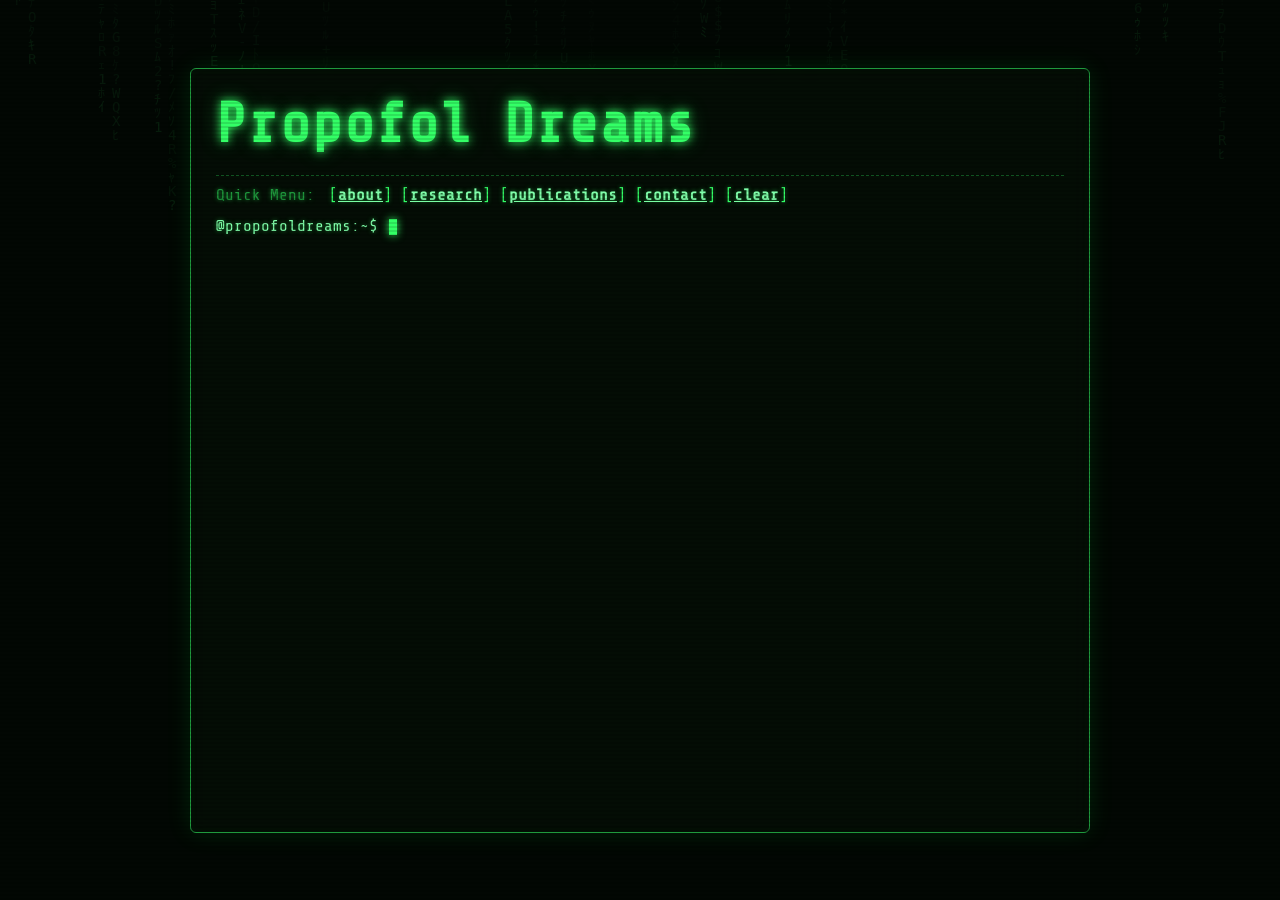
<file: index.html>
<!DOCTYPE html>
<html lang="en">
<head>
    <meta charset="UTF-8">
    <meta name="viewport" content="width=device-width, initial-scale=1.0">
    <title>propofol dreams</title>
    
    <!-- Google Fonts for styling -->
    <link rel="preconnect" href="https://fonts.googleapis.com">
    <link rel="preconnect" href="https://fonts.gstatic.com" crossorigin>
    <link href="https://fonts.googleapis.com/css2?family=Share+Tech+Mono&family=Source+Code+Pro:wght@400;700&display=swap" rel="stylesheet">
    
    <!-- Link styles -->
    <link rel="stylesheet" href="style.css">
    
    <!-- Meta tags for SEO & Theme -->
    <meta name="description" content="home of propofol dreams">
    <meta name="keywords" content="George Zhong, Propofol Dreams, Target-Controlled Infusion, TCI, Marsh Model, Anaesthesia, Environmental Sustainability">
    <meta name="theme-color" content="#030804">
</head>
<body>

    <!-- Matrix Canvas Rain Background -->
    <canvas id="matrix-canvas"></canvas>

    <!-- Scanline CRT Overlay -->
    <div class="crt-overlay"></div>

    <!-- Interactive Terminal Window (Minimalistic version) -->
    <main class="terminal-window" id="main-terminal">
        <section class="terminal-body" id="term-body">
            <!-- Output Container where prompts and content are written dynamically -->
            <div id="term-output"></div>
        </section>
    </main>

    <!-- Load editable knowledge base first, then main controller -->
    <script src="database.js"></script>
    <script src="script.js"></script>
</body>
</html>
</file>
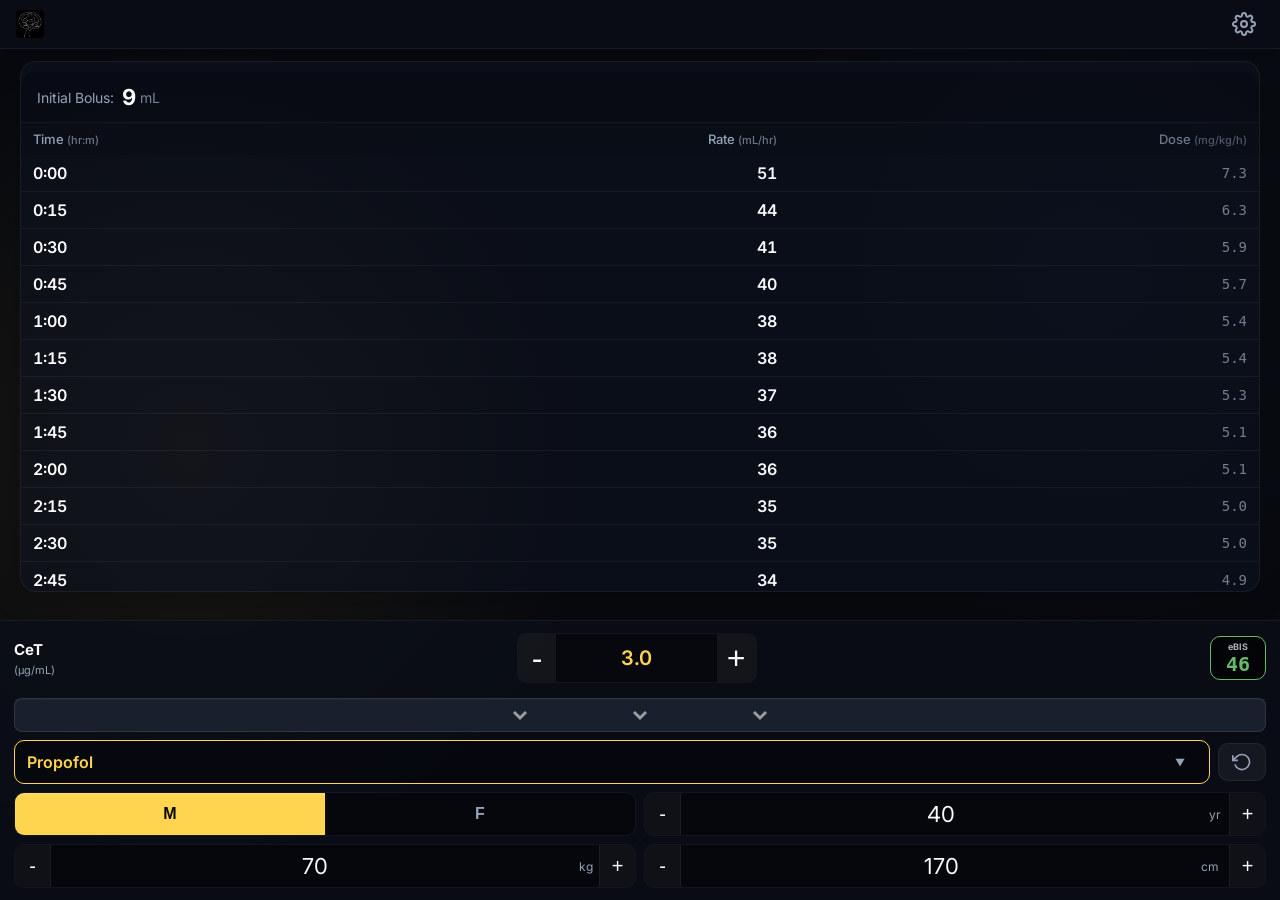
<file: index2.html>
<!DOCTYPE html>
<html lang="en">
  <head>
    <meta charset="UTF-8" />
    <meta name="viewport" content="width=device-width, initial-scale=1.0, maximum-scale=1.0, user-scalable=no" />
    <title>Propofol Dreams</title>
    <meta name="apple-mobile-web-app-capable" content="yes">
    <meta name="apple-mobile-web-app-status-bar-style" content="black-translucent">
    <meta name="theme-color" content="#000000">
    <link rel="apple-touch-icon" href="/icon.png">
    <link href="https://fonts.googleapis.com/css2?family=Inter:wght@400;500;600;700&display=swap" rel="stylesheet">
    <script type="module" crossorigin src="/assets/index-Unuz4Ajq.js"></script>
    <link rel="stylesheet" crossorigin href="/assets/index-Cn3MwEmB.css">
  <link rel="manifest" href="/manifest.webmanifest"><script id="vite-plugin-pwa:register-sw" src="/registerSW.js"></script></head>
  <body style="height: 100dvh;">
    <div id="app" class="app-container" style="height: 100dvh;">
      
      <!-- Top Nav -->
      <div class="top-nav glass-panel" style="padding: 4px 16px;">
        <img src="/brain_tree_logo.png" onerror="this.src='/icon.png'" alt="Propofol Dreams" style="height: 28px; border-radius: 4px;">
        <button id="settings-btn" class="icon-btn" aria-label="Settings">
          <svg viewBox="0 0 24 24" width="24" height="24" stroke="currentColor" stroke-width="2" fill="none" stroke-linecap="round" stroke-linejoin="round">
            <circle cx="12" cy="12" r="3"></circle>
            <path d="M19.4 15a1.65 1.65 0 0 0 .33 1.82l.06.06a2 2 0 0 1 0 2.83 2 2 0 0 1-2.83 0l-.06-.06a1.65 1.65 0 0 0-1.82-.33 1.65 1.65 0 0 0-1 1.51V21a2 2 0 0 1-2 2 2 2 0 0 1-2-2v-.09A1.65 1.65 0 0 0 9 19.4a1.65 1.65 0 0 0-1.82.33l-.06.06a2 2 0 0 1-2.83 0 2 2 0 0 1 0-2.83l.06-.06a1.65 1.65 0 0 0 .33-1.82 1.65 1.65 0 0 0-1.51-1H3a2 2 0 0 1-2-2 2 2 0 0 1 2-2h.09A1.65 1.65 0 0 0 4.6 9a1.65 1.65 0 0 0-.33-1.82l-.06-.06a2 2 0 0 1 0-2.83 2 2 0 0 1 2.83 0l.06.06a1.65 1.65 0 0 0 1.82.33H9a1.65 1.65 0 0 0 1-1.51V3a2 2 0 0 1 2-2 2 2 0 0 1 2 2v.09a1.65 1.65 0 0 0 1 1.51 1.65 1.65 0 0 0 1.82-.33l.06-.06a2 2 0 0 1 2.83 0 2 2 0 0 1 0 2.83l-.06.06a1.65 1.65 0 0 0-.33 1.82V9a1.65 1.65 0 0 0 1.51 1H21a2 2 0 0 1 2 2 2 2 0 0 1-2 2h-.09a1.65 1.65 0 0 0-1.51 1z"></path>
          </svg>
        </button>
      </div>

      <!-- Main Results Display Area -->
      <main id="main-content">
        <!-- TCI Results -->
        <div id="tci-view" class="view active fade-in">
          <div class="card glass-card result-card p-0">
            <div class="top-stat-row">
              <div class="bolus-stat">
                <span class="label">Initial Bolus:</span>
                <span class="value highlight" id="res-tci-bolus">--</span>
                <span class="unit">mL</span>
              </div>
            </div>
            <div class="table-container">
              <table id="tci-table">
                <thead>
                  <tr>
                    <th>Time <span class="unit-xs">(hr:m)</span></th>
                    <th class="right-align">Rate <span class="unit-xs">(mL/hr)</span></th>
                    <th class="right-align weight-rate-col" style="opacity: 0.7; font-weight: 500;">Dose <span id="tci-weight-rate-unit" class="unit-xs"></span></th>
                  </tr>
                </thead>
                <tbody id="tci-table-body">
                  <!-- JS rows -->
                </tbody>
              </table>
            </div>
          </div>
        </div>
      </main>

      <!-- Bottom Input Panel in Flex Flow -->
      <div class="bottom-panel glass-panel">
        
        <!-- Target Input AT TOP -->
        <div class="mode-inputs">
          <div class="input-group inline-group" style="margin-bottom: 6px;">
            <div class="target-label-col" style="min-width: 32px; display: flex; flex-direction: column; align-items: flex-start; justify-content: center; margin-right: 8px;">
              <span id="target-label-main" style="font-weight: 700; font-size: 15px;">CeT</span>
              <span id="target-label-unit" class="unit-text" style="font-size: 11px;">(µg/mL)</span>
            </div>
            <div class="stepper lg-stepper" style="flex: 1;">
              <button class="step-btn minus-btn" data-target="shared-target" data-step="0.1">-</button>
              <input type="number" id="shared-target" step="0.1" min="0.1" max="20.0" value="3.0" style="width: 100%; box-sizing: border-box; text-align: center;">
              <button class="step-btn plus-btn" data-target="shared-target" data-step="0.1">+</button>
            </div>
            <div class="target-ebis-col ebis-monitor-card" id="target-ebis-col" style="visibility: hidden; display: flex; flex-direction: column; justify-content: center; align-items: center; min-width: 56px; height: 44px; padding: 4px;">
              <span class="ebis-title" style="font-size: 9px; font-weight: 700; opacity: 0.7;">eBIS</span>
              <span id="target-ebis-value" class="ebis-value" style="font-size: 20px; font-weight: 800; font-family: monospace;">-</span>
            </div>
          </div>
        </div>

        <hr class="panel-divider" id="patient-divider">

        <!-- Patient Detail Grid -->
        <div id="patient-grid">
          <button id="btn-minimize-patient" class="minimize-bar-btn" aria-label="Minimize Patient Form">
            <div style="display:flex; gap:96px; align-items:center; opacity:0.9;">
              <svg viewBox="0 0 24 24" width="24" height="24" stroke="#aaaaaa" stroke-width="3" fill="none"><polyline points="6 9 12 15 18 9"></polyline></svg>
              <svg viewBox="0 0 24 24" width="24" height="24" stroke="#aaaaaa" stroke-width="3" fill="none"><polyline points="6 9 12 15 18 9"></polyline></svg>
              <svg viewBox="0 0 24 24" width="24" height="24" stroke="#aaaaaa" stroke-width="3" fill="none"><polyline points="6 9 12 15 18 9"></polyline></svg>
            </div>
          </button>
          
          <div class="inline-group" style="display:flex; margin-top:8px; margin-bottom:8px; gap:8px;">
            <div class="input-group condensed-input drug-select" id="tci-drug-container" style="flex:1;">
              <div class="select-wrapper" style="flex:1; width:100%; display:flex; align-items:center;">
              <select id="tci-drug" style="background:transparent; border:none; padding: 0 36px 0 0; height:100%; width:100%; text-overflow:ellipsis; white-space:nowrap; overflow:hidden;">
                <option value="propofol">Propofol</option>
                <option value="remifentanil">Remifentanil</option>
                <option value="dexmedetomidine">Dexmedetomidine</option>
                <option value="remimazolam">RemiMAZolam</option>
              </select>
            </div>
            </div>
            <button id="btn-reset-patient" class="icon-btn" aria-label="Reset Patient Info" style="background: rgba(255,255,255,0.05); border-radius: 10px; width:48px; border: 1px solid var(--border);">
              <svg viewBox="0 0 24 24" width="20" height="20" stroke="currentColor" stroke-width="2" fill="none"><polyline points="1 4 1 10 7 10"></polyline><path d="M3.51 15a9 9 0 1 0 2.13-9.36L1 10"></path></svg>
            </button>
          </div>

          <div class="patient-grid-layout">
            <div class="sex-toggle" id="sex-toggle">
               <button class="sex-btn active" data-val="Male">M</button>
               <button class="sex-btn" data-val="Female">F</button>
               <input type="hidden" id="pat-sex" value="Male">
            </div>
            
            <div class="condensed-input stepper">
              <button class="step-btn minus-btn" data-target="pat-age" aria-label="Decrease age">-</button>
              <input type="number" id="pat-age" value="40" min="1" max="120">
              <div class="input-unit">yr</div>
              <button class="step-btn plus-btn" data-target="pat-age" aria-label="Increase age">+</button>
            </div>

            <div class="condensed-input stepper">
              <button class="step-btn minus-btn" data-target="pat-weight" aria-label="Decrease weight">-</button>
              <input type="number" id="pat-weight" value="70" min="10" max="300">
              <div class="input-unit" style="width:20px;">kg</div>
              <button class="step-btn plus-btn" data-target="pat-weight" aria-label="Increase weight">+</button>
            </div>

            <div class="condensed-input stepper">
              <button class="step-btn minus-btn" data-target="pat-height" aria-label="Decrease height">-</button>
              <input type="number" id="pat-height" value="170" min="50" max="250">
              <div class="input-unit" style="display: flex; align-items: center; gap: 4px; width: auto; min-width: 28px; padding-right: 8px; white-space: nowrap;">
                <span id="age-ped-badge" class="ped-badge" style="display: none; cursor: pointer;" title="Paediatric Mode - Click to set 50th centile height">🧸</span>
                <span>cm</span>
              </div>
              <button class="step-btn plus-btn" data-target="pat-height" aria-label="Increase height">+</button>
            </div>
          </div>
        </div>

        <!-- Patient Summary (condensed horizontal strip) -->
        <div id="patient-summary" class="patient-summary bg-elevated" style="display: none;">
          <span id="pat-summary-text"></span>
          <button id="btn-edit-patient" class="icon-btn expand-btn">
            <svg viewBox="0 0 24 24" width="24" height="24" stroke="currentColor" stroke-width="2" fill="none"><polyline points="18 15 12 9 6 15"></polyline></svg>
          </button>
        </div>

      </div>

      <!-- Settings Overlay -->
      <div id="settings-overlay" class="overlay">
        <div class="modal glass-modal">
          <div class="modal-header">
            <h2>Settings</h2>
            <button id="close-settings" class="icon-btn">
              <svg viewBox="0 0 24 24" width="24" height="24" stroke="currentColor" stroke-width="2" fill="none"><line x1="18" y1="6" x2="6" y2="18"></line><line x1="6" y1="6" x2="18" y2="18"></line></svg>
            </button>
          </div>
          <div class="modal-body">
            <div class="settings-section">
              <h3>Drug Concentrations</h3>
              <div class="input-group inline-group">
                <label>Propofol (mg/mL)</label>
                <div class="select-wrapper inline-select">
                  <select id="set-conc-propofol">
                    <option value="10" selected>10</option>
                    <option value="20">20</option>
                  </select>
                </div>
              </div>
              <div class="input-group inline-group">
                <label>Remifentanil (µg/mL)</label>
                <div class="select-wrapper inline-select">
                  <select id="set-conc-remi">
                    <option value="20">20</option>
                    <option value="40">40</option>
                    <option value="50" selected>50</option>
                  </select>
                </div>
              </div>
              <div class="input-group inline-group">
                <label>Dexmedetomidine (µg/mL)</label>
                <div class="select-wrapper inline-select">
                  <select id="set-conc-dex">
                    <option value="4" selected>4</option>
                  </select>
                </div>
              </div>
              <div class="input-group inline-group">
                <label>RemiMAZolam (mg/mL)</label>
                <div class="select-wrapper inline-select">
                  <select id="set-conc-remimaz">
                    <option value="1" selected>1</option>
                    <option value="2">2</option>
                  </select>
                </div>
              </div>
            </div>
            <div class="settings-section mt-16">
              <h3>System</h3>
              <div class="input-group inline-group">
                <label>Time Step (s)</label>
                <input type="number" id="set-time-step" value="10" min="1" max="60">
              </div>
              <div class="input-group inline-group">
                <label>Max Rate (mL/hr)</label>
                <input type="number" id="set-max-rate" value="1200" min="100" max="9999">
              </div>
            </div>
          </div>
        </div>
      </div>
      
      <!-- Time Sync Overlay -->
      <div id="time-overlay" class="overlay">
        <div class="modal glass-modal">
          <div class="modal-header">
            <h2>Set Clock Time</h2>
            <button id="close-time-modal" class="icon-btn">
              <svg viewBox="0 0 24 24" width="24" height="24" stroke="currentColor" stroke-width="2" fill="none"><line x1="18" y1="6" x2="6" y2="18"></line><line x1="6" y1="6" x2="18" y2="18"></line></svg>
            </button>
          </div>
          <div class="modal-body">
            <p style="color:var(--text-muted); font-size:14px; margin-bottom:16px;">Sync infusion time to real-world clock time</p>
            <div class="input-group">
              <input type="time" id="sync-time-input" style="font-size:24px; padding:12px; height:56px; text-align:center; width:100%; box-sizing:border-box;">
            </div>
            <input type="hidden" id="sync-time-row-elapsed">
            <div style="display:flex; justify-content:space-between; margin-top:20px; gap:12px;">
              <button id="btn-clear-time" class="mode-btn" style="background:rgba(255,0,0,0.1); color:#ff6b6b; flex:1;">Clear Sync</button>
              <button id="btn-sync-time" class="mode-btn active" style="flex:1;">Sync Time</button>
            </div>
          </div>
        </div>
      </div>
      
      <!-- Paediatric Height Assist Overlay -->
      <div id="ped-overlay" class="overlay">
        <div class="modal glass-modal">
          <div class="modal-header">
            <h2>Paediatric Height Assist</h2>
            <button id="close-ped-modal" class="icon-btn" aria-label="Close Assistant">
              <svg viewBox="0 0 24 24" width="24" height="24" stroke="currentColor" stroke-width="2" fill="none"><line x1="18" y1="6" x2="6" y2="18"></line><line x1="6" y1="6" x2="18" y2="18"></line></svg>
            </button>
          </div>
          <div class="modal-body">
            <p style="color:var(--text-main); font-size:14px; margin-bottom:12px; line-height: 1.5;">
              Would you like to adjust the patient's height to the <strong>50th centile</strong> for a <span id="ped-modal-sex" style="font-weight:700; color:var(--accent-color);">male</span> child of <span id="ped-modal-age" style="font-weight:700; color:var(--accent-color);">10</span> years?
            </p>
            <p style="color:var(--text-muted); font-size:13px; margin-bottom:20px;">
              Estimated Height: <strong id="ped-modal-height-est" style="color:#ffffff; font-size: 16px; font-family: monospace;">138</strong> cm
            </p>
            <div style="display:flex; justify-content:space-between; gap:12px; margin-top:20px;">
              <button id="btn-cancel-ped" class="mode-btn" style="flex:1; border: 1px solid var(--border); border-radius: 8px;">Cancel</button>
              <button id="btn-apply-ped" class="mode-btn active" style="flex:1; border-radius: 8px;">Apply Height</button>
            </div>
          </div>
        </div>
      </div>
      
      <!-- No Info Overlay needed in TCI Mode currently -->


    <!-- Force Offline Cache Reset & Import main -->
  </body>
</html>
</file>
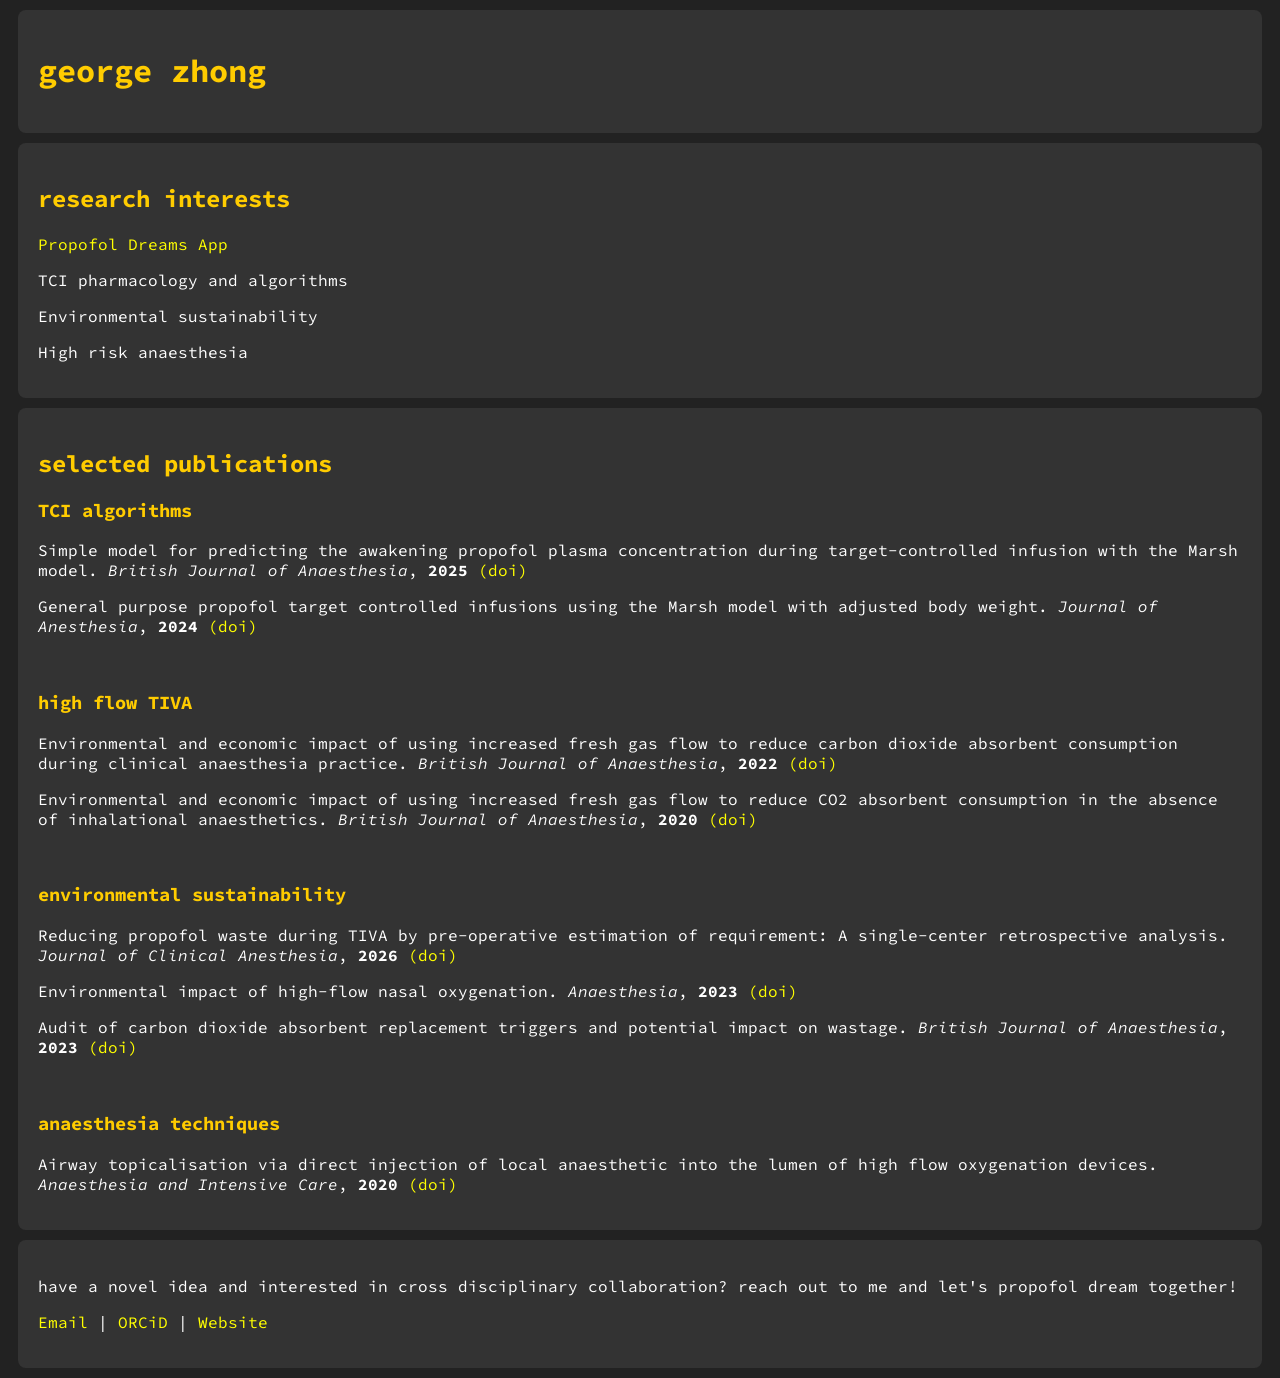
<file: index3.html>
<!DOCTYPE html>
<html lang="en">
<head>
    <meta charset="UTF-8">
    <meta name="viewport" content="width=device-width, initial-scale=1.0">
    <title>Propofol Dreams</title>

    <!-- Dark mode styles -->
    <style>
        
        @font-face {
  font-family: 'F56regular';
  src: url('F5.6-Regular.woff2') format('woff2'),
       url('F5.6-Regular.woff') format('woff'),
       url('F5.6-Regular.eot') format('eot');
  /* Add more formats if needed */
}

        
        body {
            background-color: #222;
            color: #fff;
            font-family: 'Source Code Pro', monospace;
        }
        header, section, footer {
            background-color: #333;
            padding: 20px;
            margin: 10px;
            border-radius: 8px;
        }
        h1, h2, h3, h4, h5, h6 {
            color: #ffcc00;
        }
        
        a:link {
  color: yellow;
  background-color: transparent;
  text-decoration: none;
}

a:visited {
  color: orange;
  background-color: transparent;
  text-decoration: none;
}

a:hover {
  color: #ffcc00;
  background-color: transparent;
  text-decoration: underline;
}

a:active {
  color: yellow;
  background-color: transparent;
  text-decoration: underline;
}

        
    </style>

    <!-- Include Inconsolata font -->

    <link href="https://fonts.googleapis.com/css2?family=Source+Code+Pro&display=swap" rel="stylesheet">

</head>
<body>

    <header>
        <h1>george zhong</h1>
    </header>

    <section>
        <h2>research interests</h2>
        <p><a href = "https://app.propofoldreams.org/">Propofol Dreams App</a></p>
        <p>TCI pharmacology and algorithms</p>
        <p>Environmental sustainability</p>
        <p>High risk anaesthesia</p>
        <!-- Add more education details as needed -->
    </section>


    <section>
        <h2>selected publications</h2>
        
<div class="publication">
    <h3>TCI algorithms</h3>
    <p>Simple model for predicting the awakening propofol plasma concentration during target-controlled infusion with the Marsh model. <i>British Journal of Anaesthesia</i>, <b>2025</b> <a href = "https://doi.org/10.1016/j.bja.2025.01.007">(doi)</a></p>
    <p>General purpose propofol target controlled infusions using the Marsh model with adjusted body weight. <i>Journal of Anesthesia</i>, <b>2024</b> <a href = "https://doi.org/10.1007/s00540-024-03312-w">(doi)</a></p>
</div>
<br>
        
<div class="publication">
    <h3>high flow TIVA</h3>
    <p>Environmental and economic impact of using increased fresh gas flow to reduce carbon dioxide absorbent consumption during clinical anaesthesia practice. <i>British Journal of Anaesthesia</i>, <b>2022</b> <a href = "https://doi.org/10.1016/j.bja.2022.09.003">(doi)</a></p>
    <p>Environmental and economic impact of using increased fresh gas flow to reduce CO2 absorbent consumption in the absence of inhalational anaesthetics. <i>British Journal of Anaesthesia</i>, <b>2020</b> <a href = "https://doi.org/10.1016/j.bja.2020.07.043">(doi)</a></p>
</div>
        <br>
    
<div class="publication">
    <h3>environmental sustainability</h3>
    <p>Reducing propofol waste during TIVA by pre-operative estimation of requirement: A single-center retrospective analysis. <i>Journal of Clinical Anesthesia</i>, <b>2026</b> <a href = "https://doi.org/10.1016/j.jclinane.2026.112160">(doi)</a></p>
    <p>Environmental impact of high-flow nasal oxygenation. <i>Anaesthesia</i>, <b>2023</b> <a href = "https://doi.org/10.1111/anae.15963">(doi)</a></p>
    <p>Audit of carbon dioxide absorbent replacement triggers and potential impact on wastage. <i>British Journal of Anaesthesia</i>, <b>2023</b> <a href = "https://doi.org/10.1016/j.bja.2023.11.031">(doi)</a></p>
</div>
<br>
<div class="publication">
    <h3>anaesthesia techniques</h3>
    <p>Airway topicalisation via direct injection of local anaesthetic into the lumen of high flow oxygenation devices. <i>Anaesthesia and Intensive Care</i>, <b>2020</b> <a href = "https://doi.org/10.1177/0310057x20946049">(doi)</a></p>
</div>
    </section>

    <footer>
        <p>have a novel idea and interested in cross disciplinary collaboration? reach out to me and let's propofol dream together!</p>
        <p><a href="mailto:george@propofoldreams.org">Email</a> | <a href = "https://orcid.org/0000-0003-0286-4606">ORCiD</a> | <a href = "https://propofoldreams.org">Website</a></p>
    </footer>

</body>
</html>
</file>
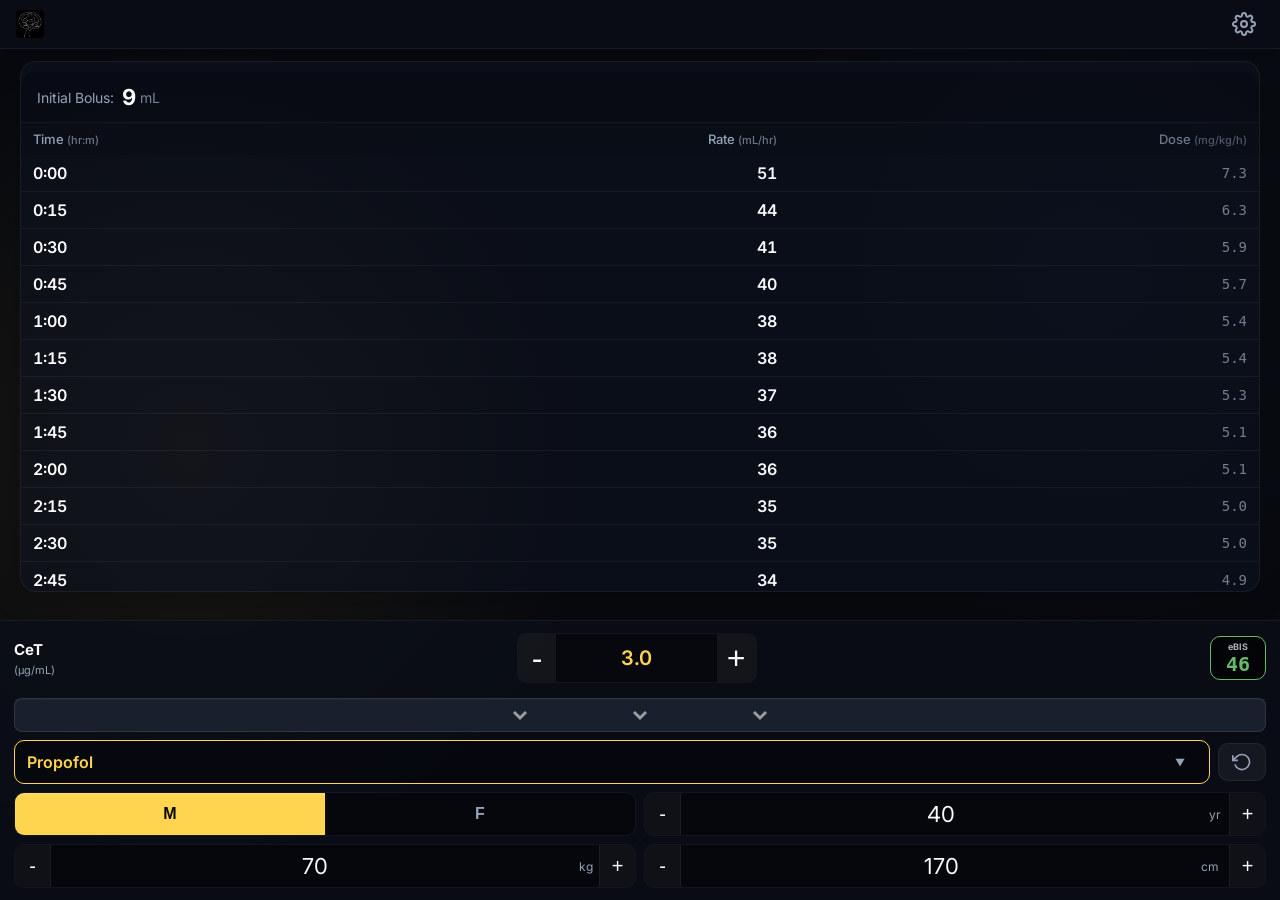
<file: tci.html>
<!DOCTYPE html>
<html lang="en">
  <head>
    <meta charset="UTF-8" />
    <meta name="viewport" content="width=device-width, initial-scale=1.0, maximum-scale=1.0, user-scalable=no" />
    <title>Propofol Dreams TCI Mode</title>
    <meta name="apple-mobile-web-app-capable" content="yes">
    <meta name="apple-mobile-web-app-status-bar-style" content="black-translucent">
    <meta name="theme-color" content="#000000">
    <link rel="apple-touch-icon" href="/icon.png">
    <link href="https://fonts.googleapis.com/css2?family=Inter:wght@400;500;600;700&display=swap" rel="stylesheet">
    <script type="module" crossorigin src="/assets/index-Unuz4Ajq.js"></script>
    <link rel="stylesheet" crossorigin href="/assets/index-Cn3MwEmB.css">
  <link rel="manifest" href="/manifest.webmanifest"><script id="vite-plugin-pwa:register-sw" src="/registerSW.js"></script></head>
  <body style="height: 100dvh;">
    <div id="app" class="app-container" style="height: 100dvh;">
      
      <!-- Top Nav -->
      <div class="top-nav glass-panel" style="padding: 4px 16px;">
        <img src="/brain_tree_logo.png" onerror="this.src='/icon.png'" alt="Propofol Dreams" style="height: 28px; border-radius: 4px;">
        <button id="settings-btn" class="icon-btn" aria-label="Settings">
          <svg viewBox="0 0 24 24" width="24" height="24" stroke="currentColor" stroke-width="2" fill="none" stroke-linecap="round" stroke-linejoin="round">
            <circle cx="12" cy="12" r="3"></circle>
            <path d="M19.4 15a1.65 1.65 0 0 0 .33 1.82l.06.06a2 2 0 0 1 0 2.83 2 2 0 0 1-2.83 0l-.06-.06a1.65 1.65 0 0 0-1.82-.33 1.65 1.65 0 0 0-1 1.51V21a2 2 0 0 1-2 2 2 2 0 0 1-2-2v-.09A1.65 1.65 0 0 0 9 19.4a1.65 1.65 0 0 0-1.82.33l-.06.06a2 2 0 0 1-2.83 0 2 2 0 0 1 0-2.83l.06-.06a1.65 1.65 0 0 0 .33-1.82 1.65 1.65 0 0 0-1.51-1H3a2 2 0 0 1-2-2 2 2 0 0 1 2-2h.09A1.65 1.65 0 0 0 4.6 9a1.65 1.65 0 0 0-.33-1.82l-.06-.06a2 2 0 0 1 0-2.83 2 2 0 0 1 2.83 0l.06.06a1.65 1.65 0 0 0 1.82.33H9a1.65 1.65 0 0 0 1-1.51V3a2 2 0 0 1 2-2 2 2 0 0 1 2 2v.09a1.65 1.65 0 0 0 1 1.51 1.65 1.65 0 0 0 1.82-.33l.06-.06a2 2 0 0 1 2.83 0 2 2 0 0 1 0 2.83l-.06.06a1.65 1.65 0 0 0-.33 1.82V9a1.65 1.65 0 0 0 1.51 1H21a2 2 0 0 1 2 2 2 2 0 0 1-2 2h-.09a1.65 1.65 0 0 0-1.51 1z"></path>
          </svg>
        </button>
      </div>

      <!-- Main Results Display Area -->
      <main id="main-content">
        <!-- TCI Results -->
        <div id="tci-view" class="view active fade-in">
          <div class="card glass-card result-card p-0">
            <div class="top-stat-row">
              <div class="bolus-stat">
                <span class="label">Initial Bolus:</span>
                <span class="value highlight" id="res-tci-bolus">--</span>
                <span class="unit">mL</span>
              </div>
            </div>
            <div class="table-container">
              <table id="tci-table">
                <thead>
                  <tr>
                    <th>Time <span class="unit-xs">(hr:m)</span></th>
                    <th class="right-align">Rate <span class="unit-xs">(mL/hr)</span></th>
                    <th class="right-align weight-rate-col" style="opacity: 0.7; font-weight: 500;">Dose <span id="tci-weight-rate-unit" class="unit-xs"></span></th>
                  </tr>
                </thead>
                <tbody id="tci-table-body">
                  <!-- JS rows -->
                </tbody>
              </table>
            </div>
          </div>
        </div>
      </main>

      <!-- Bottom Input Panel in Flex Flow -->
      <div class="bottom-panel glass-panel">
        
        <!-- Target Input AT TOP -->
        <div class="mode-inputs">
          <div class="input-group inline-group" style="margin-bottom: 6px;">
            <div class="target-label-col" style="min-width: 32px; display: flex; flex-direction: column; align-items: flex-start; justify-content: center; margin-right: 8px;">
              <span id="target-label-main" style="font-weight: 700; font-size: 15px;">CeT</span>
              <span id="target-label-unit" class="unit-text" style="font-size: 11px;">(µg/mL)</span>
            </div>
            <div class="stepper lg-stepper" style="flex: 1;">
              <button class="step-btn minus-btn" data-target="shared-target" data-step="0.1">-</button>
              <input type="number" id="shared-target" step="0.1" min="0.1" max="20.0" value="3.0" style="width: 100%; box-sizing: border-box; text-align: center;">
              <button class="step-btn plus-btn" data-target="shared-target" data-step="0.1">+</button>
            </div>
            <div class="target-ebis-col ebis-monitor-card" id="target-ebis-col" style="visibility: hidden; display: flex; flex-direction: column; justify-content: center; align-items: center; min-width: 56px; height: 44px; padding: 4px;">
              <span class="ebis-title" style="font-size: 9px; font-weight: 700; opacity: 0.7;">eBIS</span>
              <span id="target-ebis-value" class="ebis-value" style="font-size: 20px; font-weight: 800; font-family: monospace;">-</span>
            </div>
          </div>
        </div>

        <hr class="panel-divider" id="patient-divider">

        <!-- Patient Detail Grid -->
        <div id="patient-grid">
          <button id="btn-minimize-patient" class="minimize-bar-btn" aria-label="Minimize Patient Form">
            <div style="display:flex; gap:96px; align-items:center; opacity:0.9;">
              <svg viewBox="0 0 24 24" width="24" height="24" stroke="#aaaaaa" stroke-width="3" fill="none"><polyline points="6 9 12 15 18 9"></polyline></svg>
              <svg viewBox="0 0 24 24" width="24" height="24" stroke="#aaaaaa" stroke-width="3" fill="none"><polyline points="6 9 12 15 18 9"></polyline></svg>
              <svg viewBox="0 0 24 24" width="24" height="24" stroke="#aaaaaa" stroke-width="3" fill="none"><polyline points="6 9 12 15 18 9"></polyline></svg>
            </div>
          </button>
          
          <div class="inline-group" style="display:flex; margin-top:8px; margin-bottom:8px; gap:8px;">
            <div class="input-group condensed-input drug-select" id="tci-drug-container" style="flex:1;">
              <div class="select-wrapper" style="flex:1; width:100%; display:flex; align-items:center;">
              <select id="tci-drug" style="background:transparent; border:none; padding: 0 36px 0 0; height:100%; width:100%; text-overflow:ellipsis; white-space:nowrap; overflow:hidden;">
                <option value="propofol">Propofol</option>
                <option value="remifentanil">Remifentanil</option>
                <option value="dexmedetomidine">Dexmedetomidine</option>
                <option value="remimazolam">RemiMAZolam</option>
              </select>
            </div>
            </div>
            <button id="btn-reset-patient" class="icon-btn" aria-label="Reset Patient Info" style="background: rgba(255,255,255,0.05); border-radius: 10px; width:48px; border: 1px solid var(--border);">
              <svg viewBox="0 0 24 24" width="20" height="20" stroke="currentColor" stroke-width="2" fill="none"><polyline points="1 4 1 10 7 10"></polyline><path d="M3.51 15a9 9 0 1 0 2.13-9.36L1 10"></path></svg>
            </button>
          </div>

          <div class="patient-grid-layout">
            <div class="sex-toggle" id="sex-toggle">
               <button class="sex-btn active" data-val="Male">M</button>
               <button class="sex-btn" data-val="Female">F</button>
               <input type="hidden" id="pat-sex" value="Male">
            </div>
            
            <div class="condensed-input stepper">
              <button class="step-btn minus-btn" data-target="pat-age" aria-label="Decrease age">-</button>
              <input type="number" id="pat-age" value="40" min="1" max="120">
              <div class="input-unit">yr</div>
              <button class="step-btn plus-btn" data-target="pat-age" aria-label="Increase age">+</button>
            </div>

            <div class="condensed-input stepper">
              <button class="step-btn minus-btn" data-target="pat-weight" aria-label="Decrease weight">-</button>
              <input type="number" id="pat-weight" value="70" min="10" max="300">
              <div class="input-unit" style="width:20px;">kg</div>
              <button class="step-btn plus-btn" data-target="pat-weight" aria-label="Increase weight">+</button>
            </div>

            <div class="condensed-input stepper">
              <button class="step-btn minus-btn" data-target="pat-height" aria-label="Decrease height">-</button>
              <input type="number" id="pat-height" value="170" min="50" max="250">
              <div class="input-unit" style="display: flex; align-items: center; gap: 4px; width: auto; min-width: 28px; padding-right: 8px; white-space: nowrap;">
                <span id="age-ped-badge" class="ped-badge" style="display: none; cursor: pointer;" title="Paediatric Mode - Click to set 50th centile height">🧸</span>
                <span>cm</span>
              </div>
              <button class="step-btn plus-btn" data-target="pat-height" aria-label="Increase height">+</button>
            </div>
          </div>
        </div>

        <!-- Patient Summary (condensed horizontal strip) -->
        <div id="patient-summary" class="patient-summary bg-elevated" style="display: none;">
          <span id="pat-summary-text"></span>
          <button id="btn-edit-patient" class="icon-btn expand-btn">
            <svg viewBox="0 0 24 24" width="24" height="24" stroke="currentColor" stroke-width="2" fill="none"><polyline points="18 15 12 9 6 15"></polyline></svg>
          </button>
        </div>

      </div>

      <!-- Settings Overlay -->
      <div id="settings-overlay" class="overlay">
        <div class="modal glass-modal">
          <div class="modal-header">
            <h2>Settings</h2>
            <button id="close-settings" class="icon-btn">
              <svg viewBox="0 0 24 24" width="24" height="24" stroke="currentColor" stroke-width="2" fill="none"><line x1="18" y1="6" x2="6" y2="18"></line><line x1="6" y1="6" x2="18" y2="18"></line></svg>
            </button>
          </div>
          <div class="modal-body">
            <div class="settings-section">
              <h3>Drug Concentrations</h3>
              <div class="input-group inline-group">
                <label>Propofol (mg/mL)</label>
                <div class="select-wrapper inline-select">
                  <select id="set-conc-propofol">
                    <option value="10" selected>10</option>
                    <option value="20">20</option>
                  </select>
                </div>
              </div>
              <div class="input-group inline-group">
                <label>Remifentanil (µg/mL)</label>
                <div class="select-wrapper inline-select">
                  <select id="set-conc-remi">
                    <option value="20">20</option>
                    <option value="40">40</option>
                    <option value="50" selected>50</option>
                  </select>
                </div>
              </div>
              <div class="input-group inline-group">
                <label>Dexmedetomidine (µg/mL)</label>
                <div class="select-wrapper inline-select">
                  <select id="set-conc-dex">
                    <option value="4" selected>4</option>
                  </select>
                </div>
              </div>
              <div class="input-group inline-group">
                <label>RemiMAZolam (mg/mL)</label>
                <div class="select-wrapper inline-select">
                  <select id="set-conc-remimaz">
                    <option value="1" selected>1</option>
                    <option value="2">2</option>
                  </select>
                </div>
              </div>
            </div>
            <div class="settings-section mt-16">
              <h3>System</h3>
              <div class="input-group inline-group">
                <label>Time Step (s)</label>
                <input type="number" id="set-time-step" value="10" min="1" max="60">
              </div>
              <div class="input-group inline-group">
                <label>Max Rate (mL/hr)</label>
                <input type="number" id="set-max-rate" value="1200" min="100" max="9999">
              </div>
            </div>
          </div>
        </div>
      </div>
      
      <!-- Time Sync Overlay -->
      <div id="time-overlay" class="overlay">
        <div class="modal glass-modal">
          <div class="modal-header">
            <h2>Set Clock Time</h2>
            <button id="close-time-modal" class="icon-btn">
              <svg viewBox="0 0 24 24" width="24" height="24" stroke="currentColor" stroke-width="2" fill="none"><line x1="18" y1="6" x2="6" y2="18"></line><line x1="6" y1="6" x2="18" y2="18"></line></svg>
            </button>
          </div>
          <div class="modal-body">
            <p style="color:var(--text-muted); font-size:14px; margin-bottom:16px;">Sync infusion time to real-world clock time</p>
            <div class="input-group">
              <input type="time" id="sync-time-input" style="font-size:24px; padding:12px; height:56px; text-align:center; width:100%; box-sizing:border-box;">
            </div>
            <input type="hidden" id="sync-time-row-elapsed">
            <div style="display:flex; justify-content:space-between; margin-top:20px; gap:12px;">
              <button id="btn-clear-time" class="mode-btn" style="background:rgba(255,0,0,0.1); color:#ff6b6b; flex:1;">Clear Sync</button>
              <button id="btn-sync-time" class="mode-btn active" style="flex:1;">Sync Time</button>
            </div>
          </div>
        </div>
      </div>
      
      <!-- Paediatric Height Assist Overlay -->
      <div id="ped-overlay" class="overlay">
        <div class="modal glass-modal">
          <div class="modal-header">
            <h2>Paediatric Height Assist</h2>
            <button id="close-ped-modal" class="icon-btn" aria-label="Close Assistant">
              <svg viewBox="0 0 24 24" width="24" height="24" stroke="currentColor" stroke-width="2" fill="none"><line x1="18" y1="6" x2="6" y2="18"></line><line x1="6" y1="6" x2="18" y2="18"></line></svg>
            </button>
          </div>
          <div class="modal-body">
            <p style="color:var(--text-main); font-size:14px; margin-bottom:12px; line-height: 1.5;">
              Would you like to adjust the patient's height to the <strong>50th centile</strong> for a <span id="ped-modal-sex" style="font-weight:700; color:var(--accent-color);">male</span> child of <span id="ped-modal-age" style="font-weight:700; color:var(--accent-color);">10</span> years?
            </p>
            <p style="color:var(--text-muted); font-size:13px; margin-bottom:20px;">
              Estimated Height: <strong id="ped-modal-height-est" style="color:#ffffff; font-size: 16px; font-family: monospace;">138</strong> cm
            </p>
            <div style="display:flex; justify-content:space-between; gap:12px; margin-top:20px;">
              <button id="btn-cancel-ped" class="mode-btn" style="flex:1; border: 1px solid var(--border); border-radius: 8px;">Cancel</button>
              <button id="btn-apply-ped" class="mode-btn active" style="flex:1; border-radius: 8px;">Apply Height</button>
            </div>
          </div>
        </div>
      </div>
      
      <!-- No Info Overlay needed in TCI Mode currently -->


    <!-- Force Offline Cache Reset & Import main -->
  </body>
</html>
</file>
<file: style.css>
/* Custom Styles for George Zhong's Minimalistic Terminal Portfolio */

:root {
    --bg-color: #030804;
    --term-bg: rgba(5, 15, 6, 0.85);
    --text-primary: #33ff66;
    --text-glow: rgba(51, 255, 102, 0.5);
    --text-secondary: #1f993d;
    --text-dim: #135d25;
    --accent: #80ffaa;
    --accent-glow: rgba(128, 255, 170, 0.3);
    --font-mono: 'Share Tech Mono', 'Source Code Pro', 'Fira Code', Courier, monospace;
}

* {
    box-sizing: border-box;
    margin: 0;
    padding: 0;
}

body {
    background-color: var(--bg-color);
    color: var(--text-primary);
    font-family: var(--font-mono);
    height: 100vh;
    overflow: hidden;
    position: relative;
    display: flex;
    justify-content: center;
    align-items: center;
    text-shadow: 0 0 4px var(--text-glow);
}

/* Background Canvas for Matrix Rain */
#matrix-canvas {
    position: absolute;
    top: 0;
    left: 0;
    width: 100%;
    height: 100%;
    z-index: 1;
    opacity: 0.12;
    pointer-events: none;
    transition: opacity 0.5s ease;
}

/* CRT Scanline Overlay */
.crt-overlay {
    position: absolute;
    top: 0;
    left: 0;
    width: 100%;
    height: 100%;
    background: linear-gradient(
        rgba(18, 16, 16, 0) 50%, 
        rgba(0, 0, 0, 0.15) 50%
    );
    background-size: 100% 4px;
    z-index: 999;
    pointer-events: none;
    opacity: 0.8;
}

/* Minimalistic Terminal Window */
.terminal-window {
    width: 90%;
    max-width: 900px;
    height: 85vh;
    background-color: var(--term-bg);
    border: 1px solid var(--text-secondary);
    border-radius: 6px;
    box-shadow: 0 0 25px rgba(0, 255, 65, 0.12), 
                inset 0 0 10px rgba(0, 255, 65, 0.04);
    display: flex;
    flex-direction: column;
    z-index: 10;
    overflow: hidden;
    backdrop-filter: blur(10px);
}

/* Terminal Body */
.terminal-body {
    flex: 1;
    padding: 25px;
    overflow-y: auto;
    display: flex;
    flex-direction: column;
    gap: 15px;
    scroll-behavior: smooth;
}

/* Custom Monospace Scrollbar */
.terminal-body::-webkit-scrollbar {
    width: 8px;
}
.terminal-body::-webkit-scrollbar-track {
    background: rgba(0, 10, 2, 0.5);
}
.terminal-body::-webkit-scrollbar-thumb {
    background: var(--text-secondary);
    border-radius: 4px;
}
.terminal-body::-webkit-scrollbar-thumb:hover {
    background: var(--text-primary);
}

.welcome-title {
    font-size: 3.5rem;
    font-weight: bold;
    color: var(--text-primary);
    text-shadow: 0 0 10px var(--text-primary), 0 0 20px rgba(51, 255, 102, 0.4);
    margin-bottom: 20px;
    letter-spacing: 2px;
    line-height: 1.1;
}

/* Output Styling */
.output-line {
    line-height: 1.6;
    word-break: break-word;
    white-space: pre-wrap;
}

.system-msg {
    color: var(--accent);
    text-shadow: 0 0 6px var(--accent-glow);
}

.command-echo {
    color: #ffffff;
    text-shadow: 0 0 4px rgba(255, 255, 255, 0.4);
    margin-top: 10px;
}

/* Input/Prompt Area */
.input-line {
    display: flex;
    align-items: center;
    flex-wrap: wrap;
    gap: 6px;
    margin-top: 10px;
    line-height: 1.6;
}

.prompt {
    color: var(--accent);
    user-select: none;
    margin-right: 5px;
}

.menu-item {
    white-space: nowrap;
    display: inline-block;
}

.input-container {
    position: relative;
    flex: 1;
    display: flex;
    align-items: center;
}

#cli-input {
    width: 100%;
    background: transparent;
    border: none;
    outline: none;
    color: var(--text-primary);
    font-family: var(--font-mono);
    font-size: 1rem;
    text-shadow: 0 0 4px var(--text-glow);
    caret-color: transparent;
}

/* Custom Blinking Cursor */
.cursor {
    width: 8px;
    height: 16px;
    background-color: var(--text-primary);
    box-shadow: 0 0 8px var(--text-primary);
    display: inline-block;
    position: absolute;
    pointer-events: none;
}

.cursor.blink {
    animation: blink 1.0s infinite;
}

@keyframes blink {
    0%, 49% { opacity: 1; }
    50%, 100% { opacity: 0; }
}

/* Hyperlinks and Interactive Inline Actions */
.terminal-body a, .term-action {
    color: var(--accent);
    text-decoration: underline;
    transition: all 0.2s;
}

.term-action {
    cursor: pointer;
    font-weight: bold;
}

.terminal-body a:hover, .term-action:hover {
    color: #ffffff;
    text-shadow: 0 0 6px var(--accent-glow);
}

/* Grid & Tables for Publications */
.pub-table {
    width: 100%;
    border-collapse: collapse;
    margin: 10px 0;
}

.pub-table td {
    padding: 6px;
    vertical-align: top;
    border-bottom: 1px solid rgba(31, 153, 61, 0.15);
}

.pub-year {
    color: var(--accent);
    width: 60px;
    font-weight: bold;
}

.pub-title {
    color: #ffffff;
    text-shadow: 0 0 2px rgba(255,255,255,0.2);
    margin-bottom: 2px;
}

.pub-details {
    font-size: 0.9rem;
    color: var(--text-secondary);
    margin-top: 0;
}

.ascii-art {
    color: var(--accent);
    font-size: 0.72rem;
    line-height: 1.0;
    white-space: pre;
    margin-bottom: 15px;
    letter-spacing: 0px;
}

.drug-result-box {
    border: 1px dashed var(--text-secondary);
    background: rgba(31, 153, 61, 0.05);
    padding: 12px 15px;
    margin: 10px 0;
    border-radius: 4px;
    line-height: 1.5;
}

.drug-name {
    color: #ffffff;
    font-weight: bold;
    text-shadow: 0 0 4px rgba(255, 255, 255, 0.3);
    margin-bottom: 5px;
}

.drug-info {
    color: var(--accent);
    white-space: pre-wrap;
}

/* Lists styling */
.terminal-body ul {
    list-style-type: square;
    margin-left: 20px;
}

.terminal-body li {
    margin-bottom: 8px;
}

/* Responsive Overrides */
@media (max-width: 600px) {
    .terminal-window {
        width: 95%;
        height: 90vh;
        border-radius: 4px;
    }
    .terminal-body {
        padding: 15px;
        gap: 12px;
    }
    .welcome-title {
        font-size: 2.2rem;
        margin-bottom: 12px;
    }
}
</file>
<file: assets/index-Cn3MwEmB.css>
:root{--bg-dark:#07090e;--bg-card:#0d13218c;--bg-card-hover:#141c30b3;--primary:#4ade80;--primary-hover:#22c55e;--secondary:#38bdf8;--text-main:#f8fafc;--text-muted:#94a3b8;--border:#ffffff0f;--glass-blur:16px;--font-family:"Inter", -apple-system, BlinkMacSystemFont, sans-serif;--accent-color:#4ade80;--accent-glow:#4ade8014;--accent-dim:#4ade8033}*{box-sizing:border-box;margin:0;padding:0}body{font-family:var(--font-family);background:var(--bg-dark);color:var(--text-main);background:radial-gradient(circle at 15% 50%, var(--accent-glow), transparent 35%), radial-gradient(circle at 85% 30%, #38bdf808, transparent 30%), var(--bg-dark);background-attachment:fixed;flex-direction:column;min-height:100vh;transition:background .5s;display:flex;overflow:hidden}.app-container{flex-direction:column;width:100%;height:100vh;display:flex}.top-nav{-webkit-backdrop-filter:blur(var(--glass-blur));border-bottom:1px solid var(--border);z-index:10;background:#0a0e17b3;justify-content:space-between;align-items:center;padding:8px 16px;display:flex}.icon-btn{color:var(--text-muted);cursor:pointer;background:0 0;border:none;border-radius:50%;justify-content:center;align-items:center;padding:8px;transition:all .2s;display:flex}.icon-btn:hover{color:var(--text-main);background:#ffffff1a}.xs-btn{padding:4px}.mode-selector{background:#0006;border-radius:12px;flex:1;margin-right:12px;padding:4px;display:flex}.mode-btn{color:var(--text-muted);cursor:pointer;background:0 0;border:none;border-radius:8px;flex:1;padding:10px 0;font-size:14px;font-weight:600;transition:all .3s cubic-bezier(.4,0,.2,1)}.mode-btn.active{color:var(--text-main);background:#ffffff1a;box-shadow:0 4px 12px #0003}main{flex:1;padding:12px 20px;overflow-y:auto}.fade-in{animation:.4s forwards fadeIn}@keyframes fadeIn{0%{opacity:0;transform:translateY(10px)}to{opacity:1;transform:translateY(0)}}.glass-card{background:var(--bg-card);-webkit-backdrop-filter:blur(var(--glass-blur));border:1px solid var(--border);border-radius:16px;margin-bottom:16px;box-shadow:0 8px 32px #0003}.p-0{padding:0}.p-16{padding:16px}.mt-0{margin-top:0}.mt-2{margin-top:8px}.mt-16{margin-top:16px}.mb-8{margin-bottom:8px}h2,h3{color:var(--secondary);font-size:16px;font-weight:600}.result-header{justify-content:flex-end;padding:0 4px 8px;display:flex}.input-group{flex-direction:column;display:flex}.inline-group{flex-direction:row;justify-content:space-between;align-items:center}label{color:var(--text-muted);margin-bottom:6px;font-size:13px;font-weight:500}.inline-group label{margin-bottom:0}input[type=number],select{font-family:var(--font-family);border:1px solid var(--border);color:var(--text-main);background:#0000004d;border-radius:10px;outline:none;width:100%;padding:12px;font-size:16px;transition:all .2s}input[type=number]:focus,select:focus{border-color:var(--secondary);box-shadow:0 0 0 2px #38bdf833}.select-wrapper{position:relative}.select-wrapper:after{content:"▼";color:var(--text-muted);pointer-events:none;font-size:10px;position:absolute;top:50%;right:12px;transform:translateY(-50%)}select{appearance:none;padding-right:32px}.inline-select{width:100px}.stepper{border:1px solid var(--border);background:#0000004d;border-radius:10px;align-items:center;width:100%;display:flex;overflow:hidden}.lg-stepper{flex:1;max-width:240px}.lg-stepper .step-btn{width:60px;height:48px;font-size:32px}.lg-stepper input{padding:12px;font-size:20px;font-weight:600}.stepper input{text-align:center;appearance:textfield;background:0 0;border:none;border-radius:0;width:100%;padding:8px}.stepper input::-webkit-outer-spin-button{appearance:none;margin:0}.stepper input::-webkit-inner-spin-button{appearance:none;margin:0}.step-btn{color:var(--text-main);cursor:pointer;background:#ffffff0d;border:none;width:40px;height:40px;font-size:18px;transition:background .2s}.step-btn:hover,.step-btn:active{background:#ffffff1a}.result-card{padding-top:10px}.result-row{border-bottom:1px solid #ffffff0d;align-items:center;padding:8px 0;display:flex}.result-row:last-child{border-bottom:none}.result-row .label{color:var(--text-muted);flex:1;font-size:16px}.result-row .value{font-variant-numeric:tabular-nums;margin-right:4px;font-size:20px;font-weight:700}.result-row .unit{color:var(--text-muted);font-size:14px}.highlight{color:var(--primary)}.top-stat-row{border-bottom:1px solid var(--border);background:#0003;border-radius:16px 16px 0 0;justify-content:space-between;align-items:center;padding:12px 16px;display:flex}.bolus-stat{align-items:center;display:flex}.bolus-stat .label{color:var(--text-muted);margin-right:8px;font-size:14px}.bolus-stat .value{color:var(--accent-color);font-variant-numeric:tabular-nums;margin-right:4px;font-size:22px;font-weight:700;transition:color .4s}.bolus-stat .unit{color:var(--text-muted);opacity:.8;font-size:14px}.view-segmented-control{border:1px solid var(--border);background:#00000059;border-radius:8px;gap:2px;padding:2px;display:flex}.segment-btn{color:var(--text-muted);cursor:pointer;background:0 0;border:none;border-radius:6px;padding:6px 12px;font-size:12px;font-weight:600;transition:all .2s}.segment-btn:hover{color:var(--text-main)}.segment-btn.active{color:var(--accent-color);background:#ffffff1a;box-shadow:0 2px 6px #00000026}.table-container{overflow:auto}table{border-collapse:collapse;text-align:left;width:100%;font-size:16px}th{color:var(--text-muted);background:#0000001a;padding:8px 12px;font-size:13px;font-weight:500}.right-align{text-align:right}.unit-xs{opacity:.7;font-size:11px}td{font-variant-numeric:tabular-nums;border-bottom:1px solid #ffffff0d;padding:8px 12px}td.right-align{text-align:right;font-weight:600}tr:hover td{background:#ffffff05}.bottom-panel{-webkit-backdrop-filter:blur(20px);border-top:1px solid var(--border);z-index:100;background:#0a0e17bf;flex-shrink:0;padding:12px 14px}.panel-divider{background:var(--border);border:0;height:1px;margin:10px 0}.patient-header{align-items:center;margin-bottom:8px;display:flex}.minimize-bar-btn{cursor:pointer;background:#28324680;border:1px solid #ffffff1a;border-radius:8px;flex-direction:column;justify-content:center;align-items:center;width:100%;margin-top:-6px;padding:8px 0;transition:all .2s;display:flex}.minimize-bar-btn:hover{background:#3c4b6499}.minimize-grabber-line{background:var(--primary);border-radius:2px;width:36px;height:4px;margin-bottom:4px}.minimize-text{color:var(--text-muted);text-transform:uppercase;letter-spacing:1px;font-size:11px;font-weight:600}.patient-grid-layout{grid-template-columns:repeat(2,1fr);gap:8px;display:grid}.patient-grid-layout .input-group input,.patient-grid-layout .input-group select{text-align:center;border-radius:12px;height:48px;padding:16px 8px;font-size:22px}.patient-grid-layout .select-wrapper:after{font-size:12px;right:12px}.patient-grid-layout .input-group label{text-align:center;color:var(--text-muted);margin-bottom:8px;font-size:14px}.patient-summary{background:#ffffff0d;border-radius:12px;justify-content:space-between;align-items:center;padding:16px 20px;display:flex}.patient-summary span{color:var(--primary);letter-spacing:.5px;font-size:18px;font-weight:500}.mode-inputs{flex-direction:column;display:flex}.mode-inputs .input-group{margin-bottom:8px}.mode-inputs select{border-radius:12px;height:48px;padding:16px 12px;font-size:20px}.target-label-col{flex-direction:column;margin-right:16px;display:flex}#target-label-main{color:var(--text-main);margin-bottom:4px;font-size:18px;font-weight:600}.unit-text{color:var(--text-muted);font-size:14px}.overlay{-webkit-backdrop-filter:blur(4px);z-index:200;opacity:0;pointer-events:none;background:#0009;justify-content:center;align-items:center;padding:20px;transition:opacity .3s;display:flex;position:fixed;inset:0}.overlay.active{opacity:1;pointer-events:auto}.glass-modal{background:var(--bg-card);border:1px solid var(--border);border-radius:20px;width:100%;max-width:400px;transition:transform .3s cubic-bezier(.175,.885,.32,1.275);transform:translateY(20px);box-shadow:0 20px 40px #0006}.overlay.active .glass-modal{transform:translateY(0)}.modal-header{border-bottom:1px solid var(--border);justify-content:space-between;align-items:center;padding:16px 20px;display:flex}.modal-body{max-height:80vh;padding:20px;overflow-y:auto}.settings-section h3{text-transform:uppercase;letter-spacing:1px;color:var(--text-muted);margin-bottom:12px;font-size:13px}.modal-body .input-group{margin-bottom:16px}.modal-body .stepper,.modal-body input{width:120px}.info-body{color:var(--text-main);font-size:14px;line-height:1.5}.info-body h3{color:var(--secondary);margin-top:16px;margin-bottom:8px;font-size:15px}.info-body h3:first-child{margin-top:0}.info-body ol{color:var(--text-muted);padding-left:20px}.info-body li{margin-bottom:6px}.condensed-input{border:1px solid var(--border);background:#0006;border-radius:10px;align-items:center;height:44px;padding:0 12px;transition:border-color .3s,box-shadow .3s;display:flex}.condensed-input:focus-within{border-color:var(--accent-color);box-shadow:0 0 8px var(--accent-glow)}.condensed-input.drug-select{border:1.5px solid var(--accent-color);transition:border-color .4s,box-shadow .4s}.condensed-input.drug-select:focus-within{box-shadow:0 0 12px var(--accent-glow)}.condensed-input .input-label{color:var(--text-muted);width:32px;font-size:12px}.condensed-input input{color:var(--text-main);text-align:center;background:0 0;border:none;flex:1;width:100%;height:100%;padding:0;font-size:22px}.condensed-input input:focus{box-shadow:none;outline:none}.condensed-input .input-unit{color:var(--text-muted);text-align:right;width:28px;font-size:12px}.sex-toggle{border:1px solid var(--border);background:#0006;border-radius:10px;height:44px;transition:border-color .3s,box-shadow .3s;display:flex;overflow:hidden}.sex-toggle:focus-within{border-color:var(--accent-color)}.sex-btn{color:var(--text-muted);cursor:pointer;background:0 0;border:none;flex:1;font-size:16px;font-weight:600;transition:all .2s cubic-bezier(.4,0,.2,1)}.sex-btn:hover{color:var(--text-main)}.sex-btn.active{background:var(--accent-color);color:#07090e;box-shadow:inset 0 1px 3px #fff3, 0 2px 6px var(--accent-glow);font-weight:700}.condensed-input.stepper{padding:0}.condensed-input.stepper .step-btn{background:#ffffff0a;border-radius:0;width:36px;height:100%;margin:0;font-size:20px;transition:all .15s}.condensed-input.stepper .step-btn:hover{color:var(--accent-color);background:#ffffff1a}.condensed-input.stepper .step-btn.minus-btn{border-right:1px solid #ffffff0d}.condensed-input.stepper .step-btn.plus-btn{border-left:1px solid #ffffff0d}.condensed-input.stepper .input-unit{padding-right:8px}.step-btn{-webkit-user-select:none;user-select:none;-webkit-touch-callout:none}.minimize-bar-btn{margin-top:-12px!important;padding:4px 0!important}#tci-view{flex-direction:column;flex:1;height:100%;display:flex}.result-card{flex-direction:column;flex:1;overflow:hidden;display:flex!important}.table-container{flex:1;min-height:0}#main-content{flex-direction:column;display:flex}#tci-drug{text-overflow:ellipsis;white-space:nowrap;overflow:hidden;box-shadow:none!important;appearance:none!important;background:0 0!important;border:none!important;outline:none!important;padding:0 36px 0 0!important}::-webkit-scrollbar{width:6px;height:6px}::-webkit-scrollbar-track{background:0 0}::-webkit-scrollbar-thumb{background:#ffffff1a;border-radius:3px}::-webkit-scrollbar-thumb:hover{background:#fff3}.ebis-monitor-card{border:1.5px solid var(--border);border-radius:10px;flex-direction:column;justify-content:center;align-items:center;transition:border-color .3s,box-shadow .3s;display:flex;box-shadow:inset 0 0 8px #0009;background:#0009!important}.ebis-monitor-card.ebis-deep{border-color:#ef5350!important}.ebis-monitor-card.ebis-deep #target-ebis-value{color:#ef5350}.ebis-monitor-card.ebis-target{border-color:#66bb6a!important}.ebis-monitor-card.ebis-target #target-ebis-value{color:#66bb6a}.ebis-monitor-card.ebis-light{border-color:#ffca28!important}.ebis-monitor-card.ebis-light #target-ebis-value{color:#ffca28}.ebis-monitor-card.ebis-awake{border-color:#29b6f6!important}.ebis-monitor-card.ebis-awake #target-ebis-value{color:#29b6f6}.table-container{flex:1;min-height:0;overflow-y:auto}.ped-badge{-webkit-user-select:none;user-select:none;font-size:14px;transition:transform .25s cubic-bezier(.175,.885,.32,1.275);animation:2.5s ease-in-out infinite gentlePulse;display:inline-block}.ped-badge:hover{transform:scale(1.35)}@keyframes gentlePulse{0%{opacity:.8;filter:drop-shadow(0 0 1px var(--accent-color))}50%{opacity:1;filter:drop-shadow(0 0 5px var(--accent-color))}to{opacity:.8;filter:drop-shadow(0 0 1px var(--accent-color))}}
</file>
